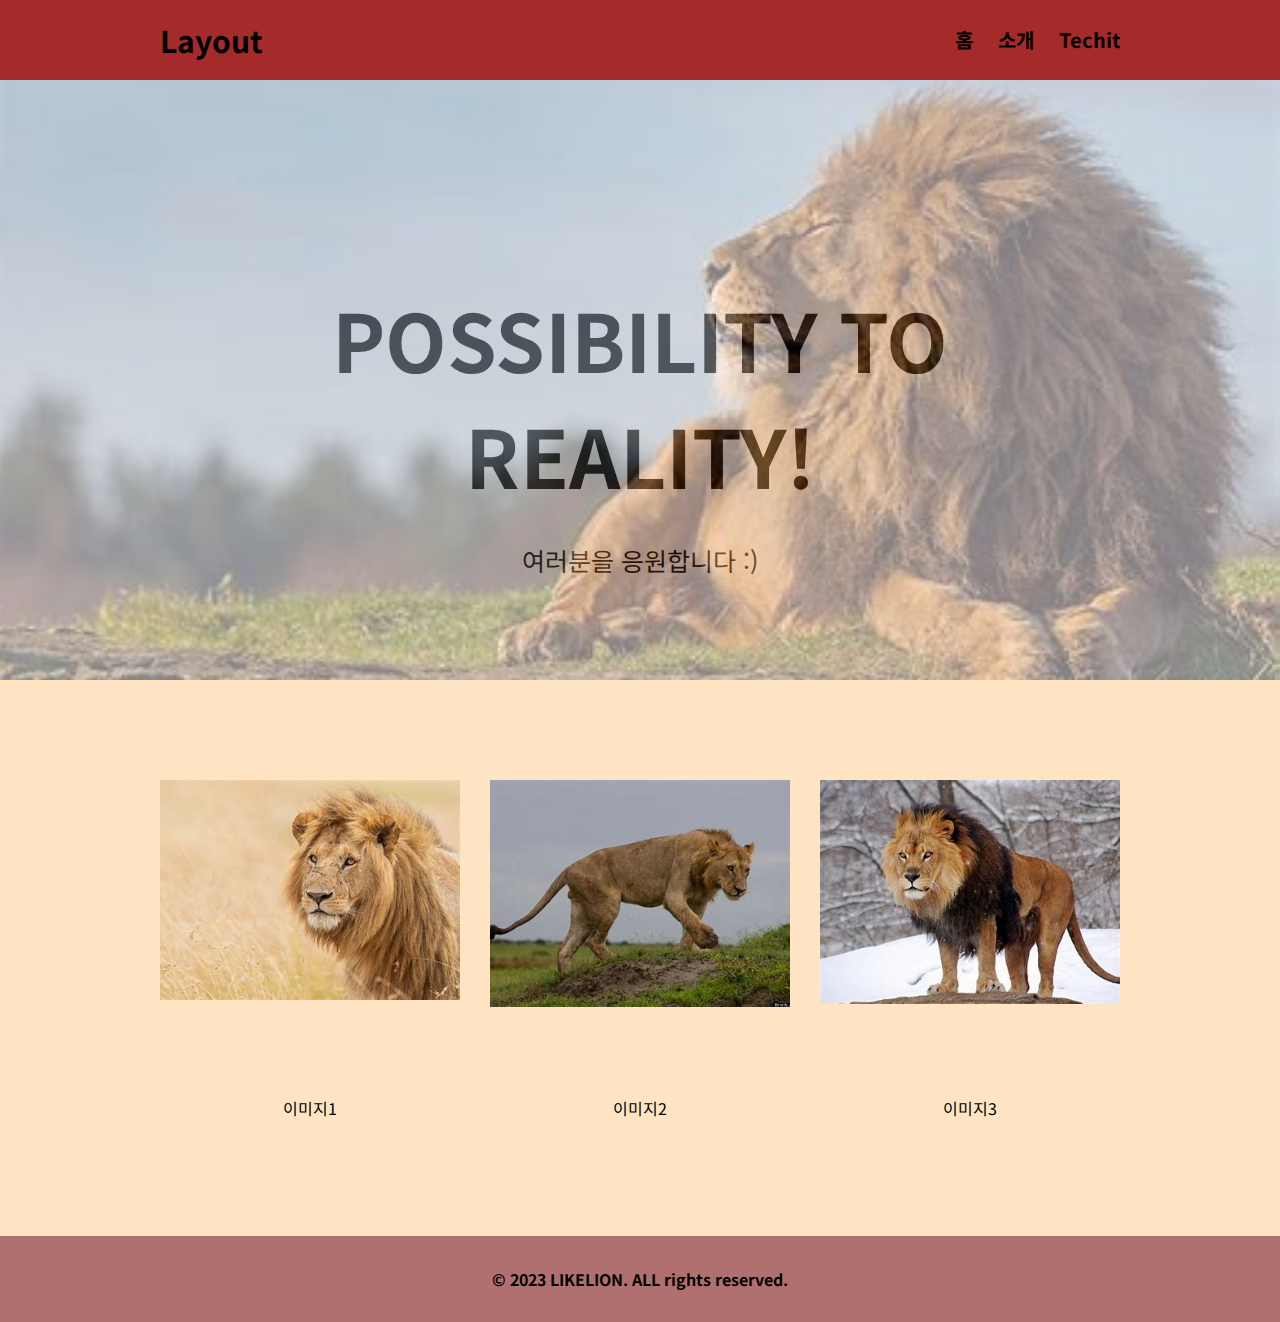
<file: 0410과제1/index.html>
<!DOCTYPE html>
<html lang="ko">

<head>
    <meta charset="UTF-8">
    <meta http-equiv="X-UA-Compatible" content="IE=edge">
    <meta name="viewport" content="width=device-width, initial-scale=1.0">

    <title>레이아웃</title>

    <link rel="stylesheet" href="style.css">
    <link rel="stylesheet" href="https://use.fontawesome.com/releases/v5.15.4/css/all.css"
        integrity="sha384-DyZ88mC6Up2uqS4h/KRgHuoeGwBcD4Ng9SiP4dIRy0EXTlnuz47vAwmeGwVChigm" crossorigin="anonymous" />
    <link rel="preconnect" href="https://fonts.googleapis.com">
    <link rel="preconnect" href="https://fonts.gstatic.com" crossorigin>
    <link href="https://fonts.googleapis.com/css2?family=Noto+Sans+KR&display=swap" rel="stylesheet">

</head>

<body>

    <nav>
        <div class="container">
            <h1 class="nav-logo"><a href="./index.html"><i class="fas fa-tv"></i>Layout</a></h1>
            <div class="nav-menu">
                <ul class="nav-btn">
                    <li><a href="./index.html">홈</a></li>
                    <li><a href="#">소개</a></li>
                    <li><a href="https://techit.education/" target="_blank">Techit</a></li>
                </ul>
            </div>
        </div>
    </nav>

    <header class="hd">

        <div class="container">
            <h2 class="hd-title">POSSIBILITY TO REALITY!</h2>
            <p class="hd-content">여러분을 응원합니다 :)</p>
        </div>

    </header>

    <section class="sec">
        <div class="container">
            <article class="artc">
                <div class="card-img">
                    <img src="./card1.jpg" alt="이미지1">
                </div>
                <p>이미지1</p>
            </article>
            <article class="artc">
                <div class="card-img">
                    <img src="./card2.jpg" alt="이미지2">
                </div>
                <p>이미지2</p>
            </article>
            <article class="artc">
                <div class="card-img">
                    <img src="./card3.jpg" alt="이미지3">
                </div>
                <p>이미지3</p>
            </article>
        </div>
    </section>

    <footer class="ft">
        <div class="container">
            <p>&copy; 2023 LIKELION. ALL rights reserved.</p>
        </div>
    </footer>

</body>

</html>
</file>
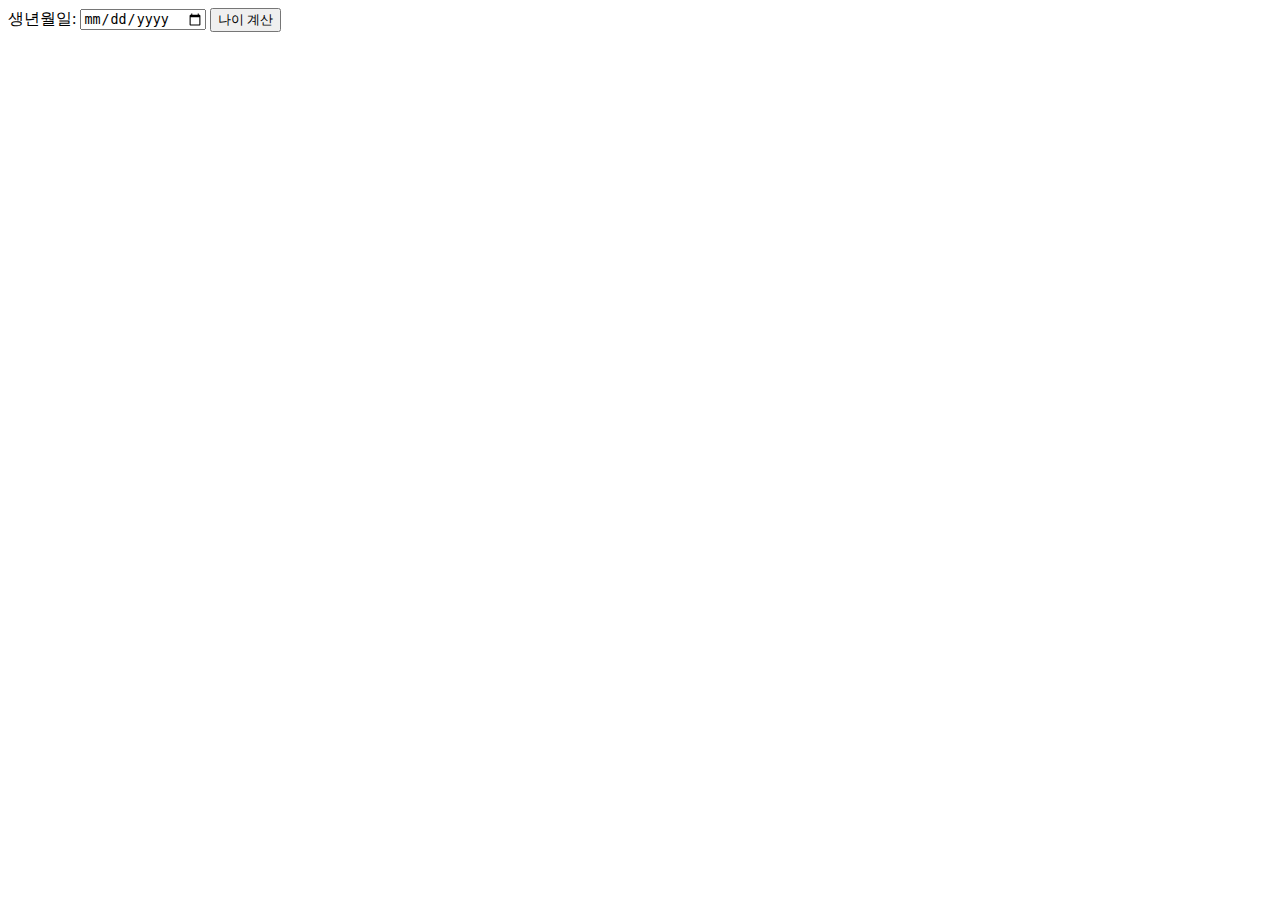
<file: 만나이계산기/index.html>
<!DOCTYPE html>
<html lang="ko">

<head>
    <meta charset="UTF-8">
    <meta http-equiv="X-UA-Compatible" content="IE=edge">
    <meta name="viewport" content="width=device-width, initial-scale=1.0">
    <title>Document</title>
</head>

<body>
    <label for="birthdate">생년월일:</label>
    <input type="date" id="birthdate">
    <button onclick="calculateAge()">나이 계산</button>
    <div id="result"></div>
</body>

</html>
</file>
<file: 0410과제1/style.css>
*{
    box-sizing: border-box;
}


body{
    margin: 0;
    padding: 0;
    font-family: 'Noto Sans KR', sans-serif;
}

a:link, a:visited {
    text-decoration: none;
    color: black;
}

.container {
    width: 960px;
    margin: 0 auto;
}


/* navigation bar */
nav {
    height: 80px;
    background-color: brown;
    line-height: 80px;
}

nav::after {
    content: "";
    display: block;
    clear: both;
}

.nav-logo {
    font-size: 30px;
    float: left;
    margin: 0;
}

.nav-menu {
    float: right;
}

.nav-btn {
    list-style-type: none;
    margin: 0;
}

ul.nav-btn > li {
    float: left;
    margin-left: 25px;
    font-size: 20px;
    font-weight: bold;
}


/* header */
.hd {
    position: relative;
    height: 600px;
    text-align: center;
}

.hd-title {
    font-size: 80px;
    margin-top: 0;
    margin-bottom: 30px;
    padding-top: 200px;
}

.hd-content {
    font-size: 25px;
}

.hd:before {
    content: "";
    display: block;
    position: absolute;
    left: 0;
    top: 0;
    width: 100%;
    height: 100%;
    opacity: 0.5;
    background-image: url(./lion.jpg);
    background-size: cover;
    background-position: center center;
    background-repeat: no-repeat;
}

.hd.container {
    position: relative;
    color: black;
}


/* section */
.sec {
    text-align: center;
    padding: 100px 0;
    background-color: bisque;
}

.sec article {
    float: left;
    width: 300px;
    margin-right: 30px;
}

.sec article:last-child {
    margin-right: 0;
}

.sec article img {
    width: 100%;
    height: auto;
}

.card-img {
    overflow: hidden;
    width: 300px;
    height: 300px;
}

.sec::after {
    content: "";
    display: block;
    clear: both;
}


/* footer */
.ft {
    padding: 15px;
    text-align: center;
    background-color: rgb(176, 112, 112);
    font-weight: bold;
}
</file>
